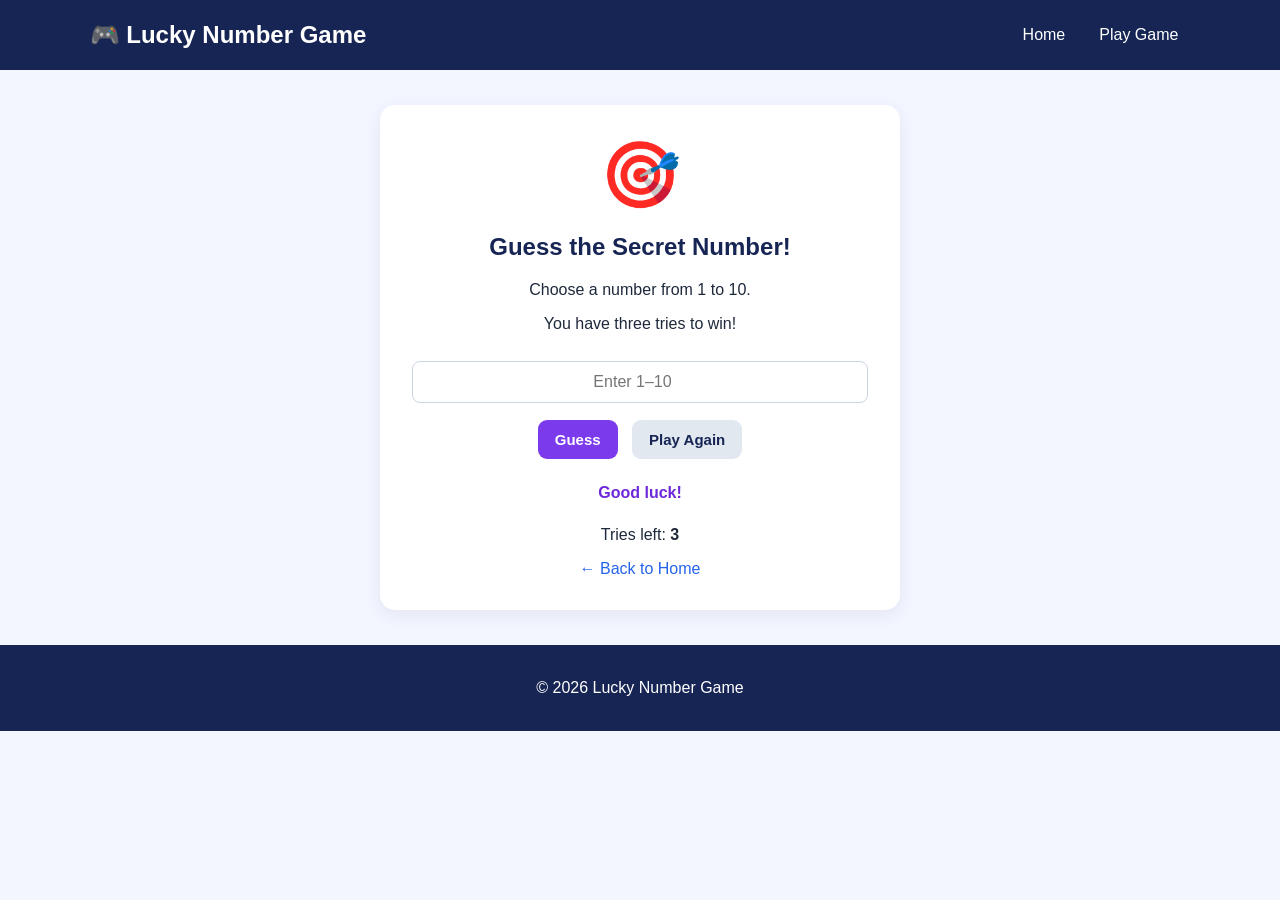
<file: game.html>
<!DOCTYPE html>
<html lang="en">
<head>
    <meta charset="UTF-8">
    <meta name="viewport" content="width=device-width, initial-scale=1.0">
    <title>Play Lucky Number</title>
    <link rel="stylesheet" href="style.css">
</head>
<body>

    <header>
        <h1>🎮 Lucky Number Game</h1>
        <nav>
            <a href="index.html">Home</a>
            <a href="game.html">Play Game</a>
        </nav>
    </header>

    <main>
        <section class="game-card">
            <div class="emoji">🎯</div>

            <h2>Guess the Secret Number!</h2>
            <p>Choose a number from 1 to 10.</p>
            <p>You have three tries to win!</p>

            <input type="number" id="guess"
                   min="1" max="10"
                   placeholder="Enter 1–10">

            <button onclick="checkGuess()">Guess</button>
            <button class="reset" onclick="resetGame()">Play Again</button>

            <p id="message">Good luck!</p>
            <p>Tries left: <strong id="tries">3</strong></p>

            <a href="index.html">← Back to Home</a>
        </section>
    </main>

    <footer>
        <p>© 2026 Lucky Number Game</p>
    </footer>

    <script>
        let secretNumber = Math.floor(Math.random() * 10) + 1;
        let triesLeft = 3;
        let gameOver = false;

        function checkGuess() {
            const input = document.getElementById("guess");
            const message = document.getElementById("message");
            const guess = Number(input.value);

            if (gameOver) {
                message.textContent =
                    "Click Play Again to start a new game.";
                return;
            }

            if (
                input.value === "" ||
                !Number.isInteger(guess) ||
                guess < 1 ||
                guess > 10
            ) {
                message.textContent =
                    "Please enter a number from 1 to 10.";
                return;
            }

            triesLeft--;

            document.getElementById("tries").textContent =
                triesLeft;

            if (guess === secretNumber) {
                message.textContent = "🎉 Correct! You win!";
                gameOver = true;
            } else if (triesLeft === 0) {
                message.textContent =
                    "Game over! The number was " + secretNumber + ".";
                gameOver = true;
            } else if (guess < secretNumber) {
                message.textContent =
                    "Too low! Try a higher number.";
            } else {
                message.textContent =
                    "Too high! Try a lower number.";
            }
        }

        function resetGame() {
            secretNumber = Math.floor(Math.random() * 10) + 1;
            triesLeft = 3;
            gameOver = false;

            document.getElementById("tries").textContent = 3;
            document.getElementById("message").textContent =
                "New game! Good luck!";
            document.getElementById("guess").value = "";
        }
    </script>

</body>
</html>
</file>
<file: style.css>
* {
    box-sizing: border-box;
}

body {
    margin: 0;
    font-family: Arial, sans-serif;
    color: #1e293b;
    background: #f3f5ff;
}

header {
    background: #172554;
    color: white;
    padding: 18px 7%;
    display: flex;
    justify-content: space-between;
    align-items: center;
    flex-wrap: wrap;
    gap: 12px;
}

header h1 {
    margin: 0;
    font-size: 24px;
}

nav {
    display: flex;
    gap: 10px;
}

nav a {
    color: white;
    text-decoration: none;
    padding: 8px 12px;
    border-radius: 8px;
}

nav a:hover {
    background: #7c3aed;
}

main {
    width: 90%;
    max-width: 950px;
    margin: 28px auto;
}

.hero {
    display: flex;
    justify-content: space-between;
    align-items: center;
    gap: 20px;
    padding: 35px;
    border-radius: 18px;
    color: white;
    background: linear-gradient(135deg, #2563eb, #7c3aed);
}

.hero h2 {
    font-size: 32px;
    margin-top: 0;
    color: white;
}

.hero p {
    line-height: 1.6;
}

.emoji {
    font-size: 75px;
}

.button,
button {
    display: inline-block;
    border: none;
    border-radius: 9px;
    padding: 11px 17px;
    background: #facc15;
    color: #1e1b4b;
    font-size: 15px;
    font-weight: bold;
    text-decoration: none;
    cursor: pointer;
}

.card,
.game-card {
    background: white;
    margin-top: 22px;
    padding: 24px;
    border-radius: 15px;
    box-shadow: 0 5px 18px #17255412;
}

h2 {
    color: #172554;
}

li {
    margin: 8px 0;
}

table {
    width: 100%;
    border-collapse: collapse;
}

th,
td {
    text-align: left;
    padding: 12px;
    border-bottom: 1px solid #dbe2f0;
}

th {
    background: #2563eb;
    color: white;
}

form {
    display: grid;
    gap: 10px;
}

label {
    font-weight: bold;
}

input,
select,
textarea {
    width: 100%;
    padding: 11px;
    border: 1px solid #cbd5e1;
    border-radius: 8px;
    font: inherit;
}

form button {
    background: #2563eb;
    color: white;
}

.game-card {
    max-width: 520px;
    margin: 35px auto;
    text-align: center;
    padding: 32px;
}

.game-card .emoji {
    font-size: 65px;
}

.game-card input {
    margin: 12px 0;
    text-align: center;
}

.game-card button {
    margin: 5px;
    background: #7c3aed;
    color: white;
}

.game-card button.reset {
    background: #e2e8f0;
    color: #172554;
}

#message {
    min-height: 26px;
    margin-top: 20px;
    color: #6d28d9;
    font-weight: bold;
}

.game-card a {
    color: #2563eb;
    text-decoration: none;
}

footer {
    margin-top: 35px;
    padding: 18px;
    background: #172554;
    color: white;
    text-align: center;
}

@media (max-width: 600px) {
    header {
        justify-content: center;
        text-align: center;
    }

    .hero {
        flex-direction: column-reverse;
        text-align: center;
        padding: 25px;
    }

    .hero h2 {
        font-size: 26px;
    }

    .card,
    .game-card {
        padding: 18px;
    }
}
</file>
